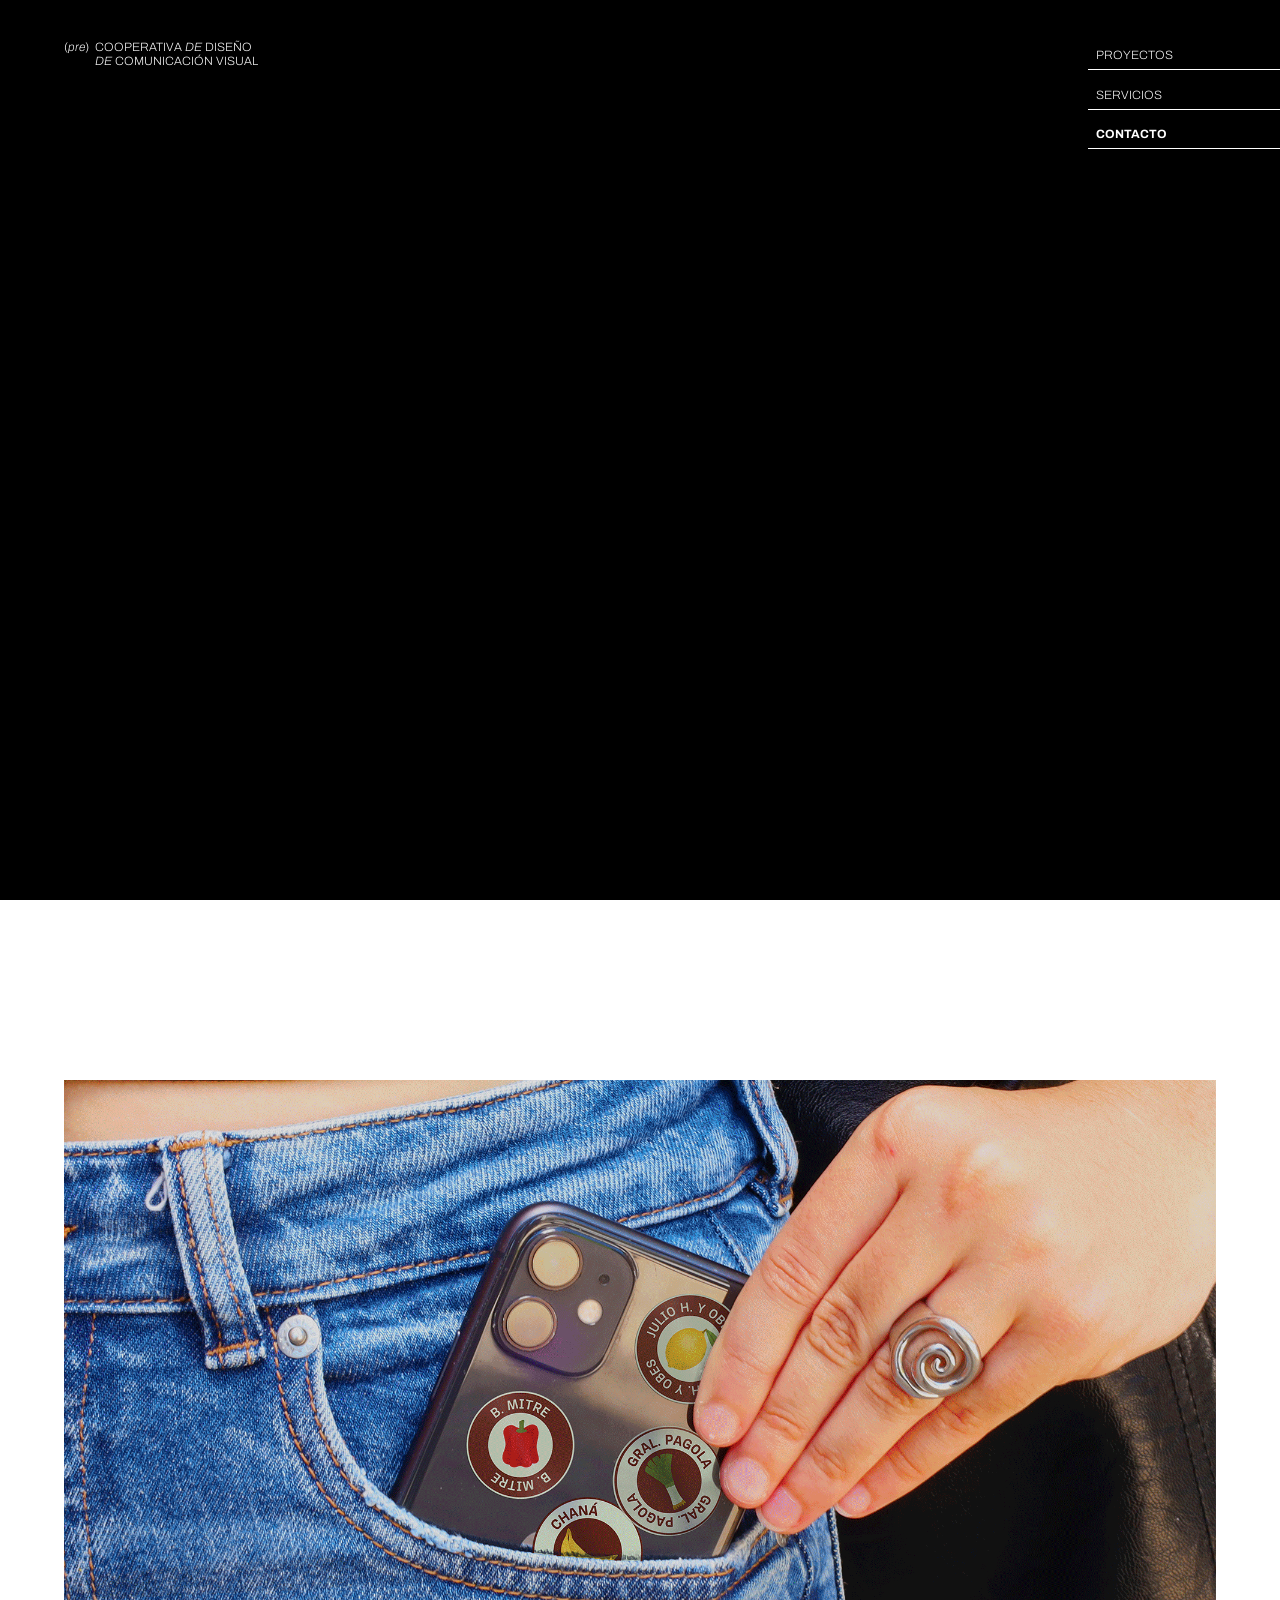
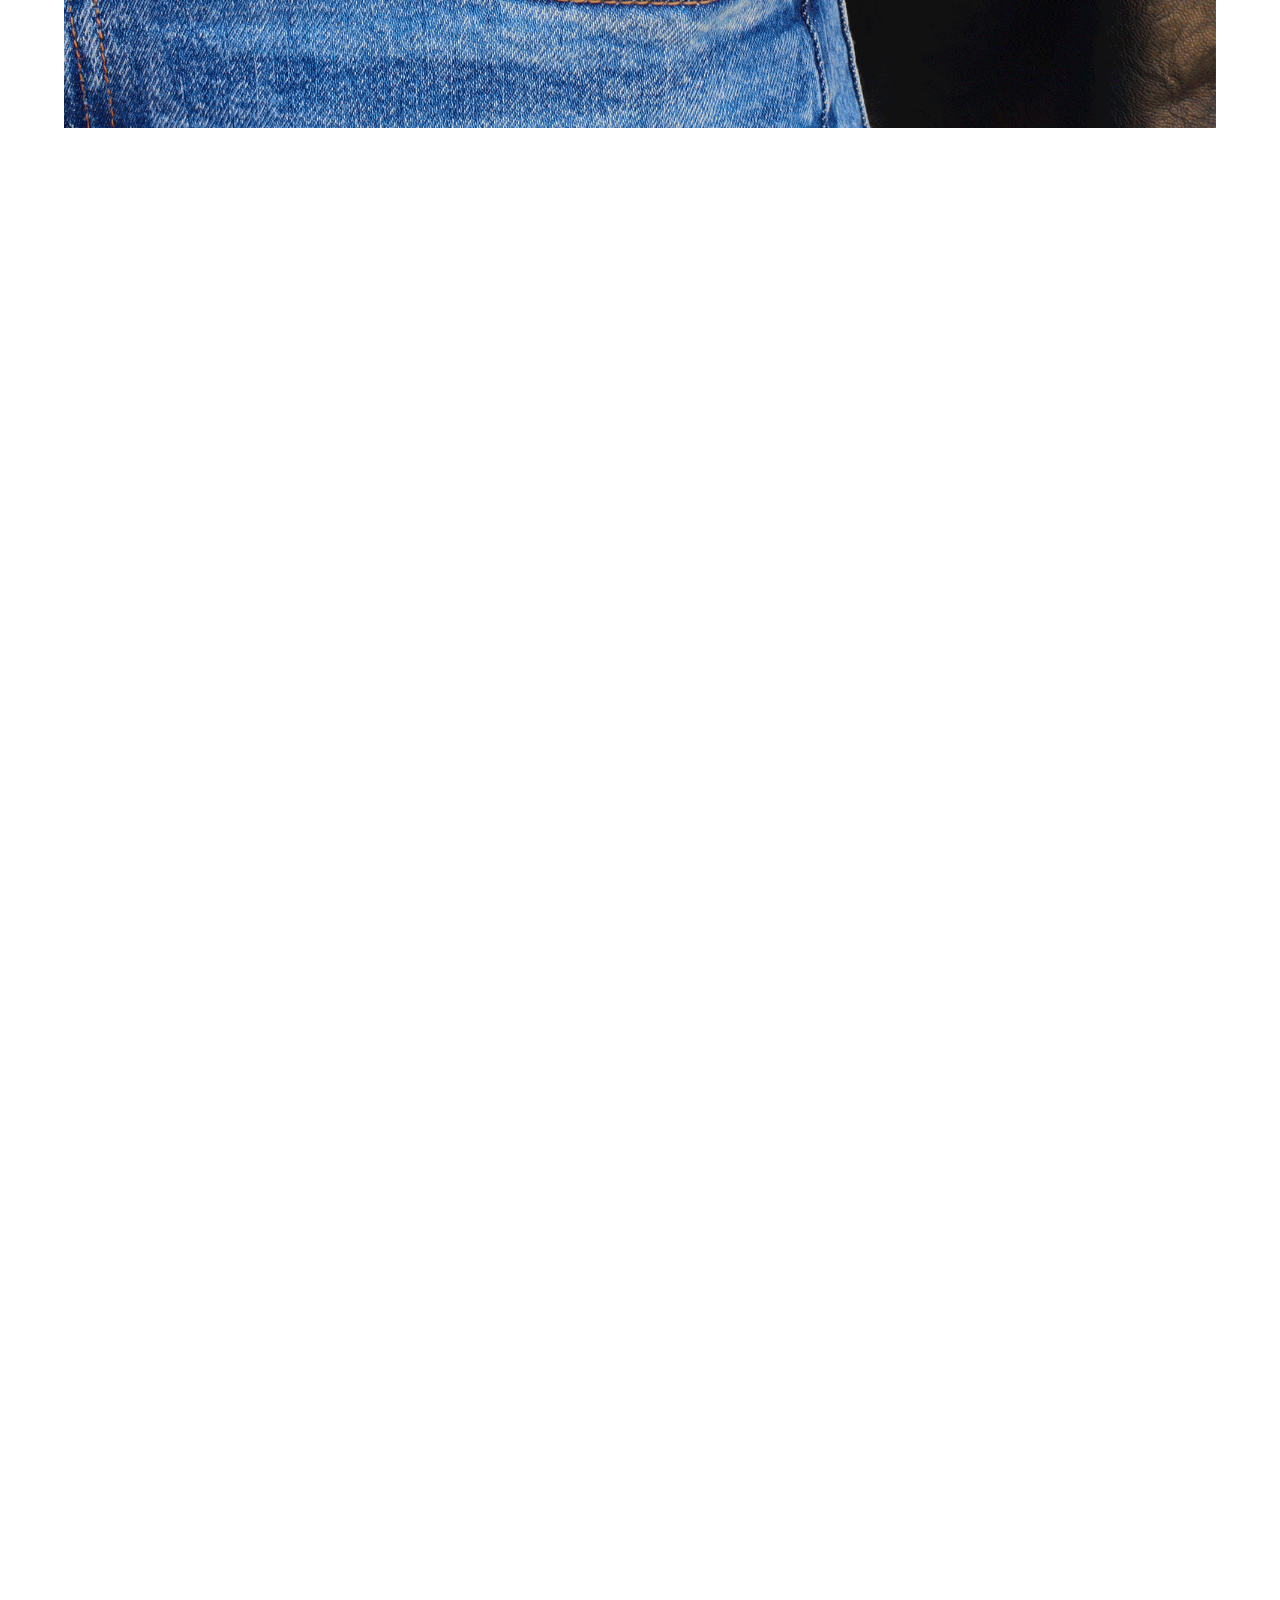
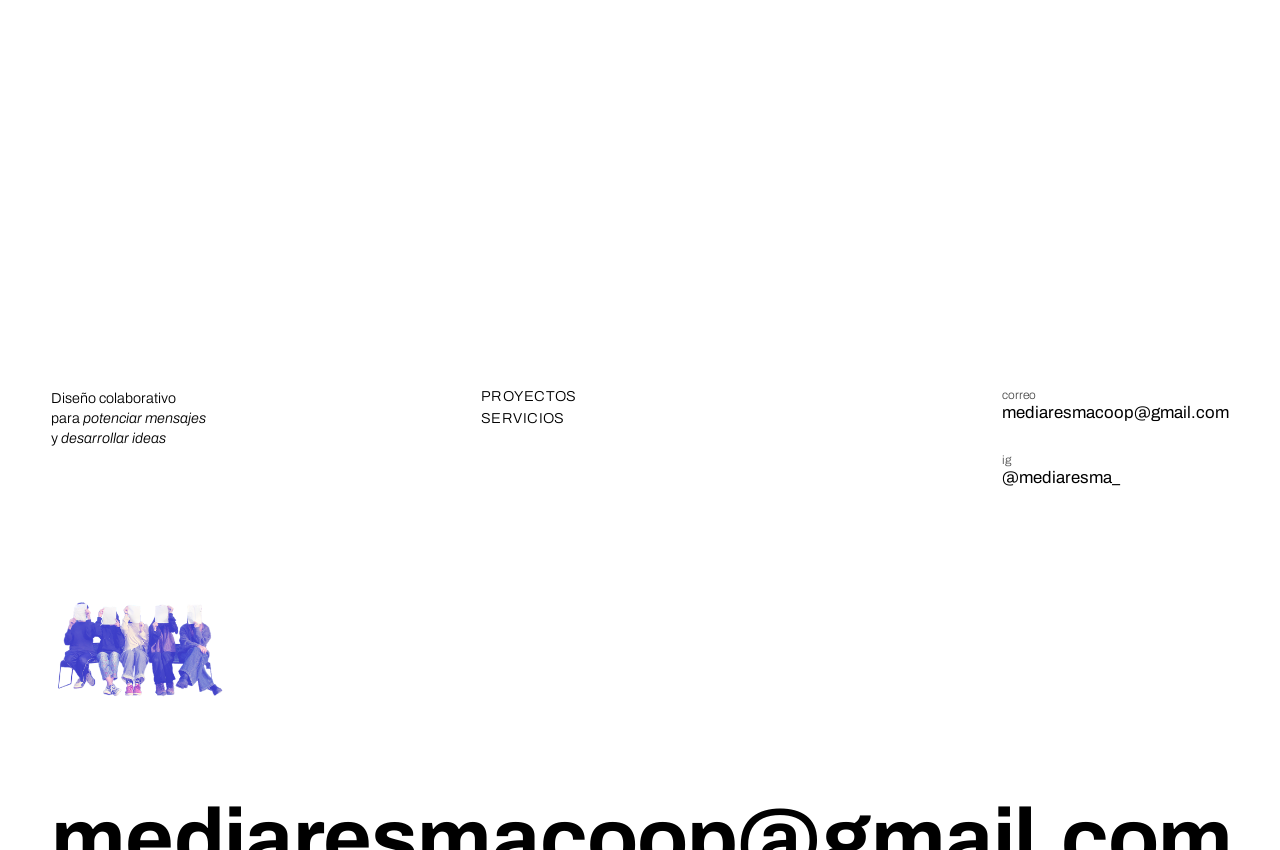
<file: index.html>
<!DOCTYPE html>
<html lang="es">
<head>
  <meta charset="UTF-8">
  <meta name="viewport" content="width=device-width, initial-scale=1.0">
  <title>Media Resma Cooperativa de Diseño</title>
  <meta name="description" content="Diseño de Comunicación Visual">
  <link rel="icon" type="image/png" href="img/iconMR.png">
  <link rel="preconnect" href="https://fonts.googleapis.com">
  <link rel="preconnect" href="https://fonts.gstatic.com" crossorigin>
  <link href="https://fonts.googleapis.com/css2?family=Archivo:ital,wght@0,100..900;1,100..900&display=swap" rel="stylesheet">
  <link rel="stylesheet" href="styles.css">
</head>
<body>

  <!-- Capa de fondo propia (evita que el color se "propague" al canvas
       del documento, lo que rompería el mix-blend-mode del texto) -->
  <div class="page-bg" aria-hidden="true"></div>

  <!-- ENCABEZADO -->
  <header class="header">
    <a href="#inicio" class="header__logo">
      <span class="header__pre">(<em>pre</em>)</span>Cooperativa <em>de</em> diseño<br>
      <em>de</em> comunicación visual
    </a>

    <nav class="header__nav">
      <a href="#proyectos"><span>Proyectos</span></a>
      <a href="#servicios"><span>Servicios</span></a>
      <a href="#contacto-footer"><span>Contacto</span></a>
    </nav>
  </header>

  <main>

    <!-- HERO: imagen de los papeles 
    <section class="hero" id="inicio">
      <img class="hero__imagen" src="img/papeles.png" alt="Papeles apilados">
    </section>-->

    <!-- HERO: logo (provisorio, hasta tener la imagen de los papeles) -->
    <section class="hero" id="inicio">
      <video class="hero__logo" autoplay loop muted playsinline aria-label="Media Resma">
        <source src="logo.mp4" type="video/mp4">
      </video>
    </section>

    <!-- GIF (o link a la presentación) -->
    <section class="bloque bloque--gif" id="proyectos">
      <a href="https://link-a-la-presentacion" target="_blank" rel="noopener">
        <img src="img/presentacion.gif" alt="Presentación de proyectos">
      </a>
    </section>

     <!-- TEXTO (del brochure, tipo biográfico) -->
   <section class="bloque bloque--texto" id="presentacion">
      <div class="espectro">
        <div class="espectro__fila"><span class="espectro__izq">Universal</span><span class="espectro__linea"></span><span class="espectro__der">Situado</span></div>
        <div class="espectro__fila"><span class="espectro__izq">Indiferente</span><span class="espectro__linea"></span><span class="espectro__der">Empático</span></div>
        <div class="espectro__fila"><span class="espectro__izq">Colonial</span><span class="espectro__linea"></span><span class="espectro__der">Decolonial</span></div>
        <div class="espectro__fila"><span class="espectro__izq">Alienante</span><span class="espectro__linea"></span><span class="espectro__der">Autodeterminado</span></div>
      </div>
  </section>

    <!-- SERVICIOS -->
    <section class="bloque bloque--servicios" id="servicios">
      <h2>Servicios</h2>
      <p class="servicios__intro">Ofrecemos estrategias a medida de las necesidades de cada proyecto. Esta lista no es un catálogo cerrado. Si la solución que estás buscando no se encuentra aquí, contactanos para construirla juntxs.</p>

      <dl class="servicios__lista">
        <div class="servicios__item">
          <dt>Identidad visual</dt>
          <dd>Diseño de signo identitario &middot; Sistema de identidad visual &middot; Estrategia de marca gráfica &middot; Despliegue de marca actual</dd>
        </div>
        <div class="servicios__item">
          <dt>Arte impreso</dt>
          <dd>Piezas independientes &middot; Posters para eventos culturales, musicales y comerciales &middot; Concepto e imagen &middot; Arte de tapa</dd>
        </div>
        <div class="servicios__item">
          <dt>Ilustración</dt>
          <dd>Desarrollo de originales únicos o integrados a sistemas visuales &middot; Digital &middot; Vectorial &middot; Analógico</dd>
        </div>
        <div class="servicios__item">
          <dt>Editorial</dt>
          <dd>Maquetación &middot; Diseño y producción de libros, revistas y catálogos &middot; Diseño de información</dd>
        </div>
        <div class="servicios__item">
          <dt>Tipografía</dt>
          <dd>Lettering &middot; Tipografía para títulos &middot; Tipografía de marca &middot; Alfabeto</dd>
        </div>
        <div class="servicios__item">
          <dt>Web</dt>
          <dd>Prototipado &middot; Análisis de usuario &middot; Experiencia de usuario &middot; Flujo de usuario &middot; Diseño de Interfaz y desarrollo</dd>
        </div>
      </dl>
    </section>

  </main>

  <!-- PIE -->
  <footer class="footer" id="contacto-footer">
    <div class="footer__top">

      <div class="footer__col footer__col--intro">
        <p class="footer__tagline">
          Diseño colaborativo<br>
          para <em>potenciar mensajes</em><br>
          y <em>desarrollar ideas</em>
        </p>
        <img class="footer__imagen" src="img/equipo.png" alt="Integrantes de Media Resma sentadas leyendo">
      </div>

      <nav class="footer__col footer__col--nav">
        <a href="#proyectos">Proyectos</a>
        <a href="#servicios">Servicios</a>
      </nav>

      <div class="footer__col footer__col--contacto">
        <span class="footer__label">correo</span>
        <a class="footer__dato" href="mailto:mediaresmacoop@gmail.com">mediaresmacoop@gmail.com</a>

        <span class="footer__label">ig</span>
        <a class="footer__dato" href="https://instagram.com/mediaresma_" target="_blank" rel="noopener">@mediaresma_</a>
      </div>

    </div>

    <div class="footer__mail-gigante" aria-hidden="true"><span>mediaresmacoop@gmail.com</span></div>
  </footer>

  <script src="script.js"></script>
</body>
</html>
</file>
<file: styles.css>
/* ---------- Variables ---------- */
:root {
  --negro: #000;
  --blanco: #fff;
  --margen: 4rem;          /* margen lateral general */
  --ancho-contenido: 1200px;
  --fuente: "Archivo", Arial, sans-serif; /* reemplazar por la tipografía definitiva */
}

/* ---------- Reset básico ---------- */
*,
*::before,
*::after {
  box-sizing: border-box;
  margin: 0;
  padding: 0;
}

html {
  scroll-behavior: smooth;
  scrollbar-color: var(--blanco) var(--negro);
  scrollbar-width: thin;
}

/* ---------- Scrollbar (Chrome/Edge/Safari) ---------- */
::-webkit-scrollbar {
  width: 8px;
}

::-webkit-scrollbar-track {
  background: var(--negro);
}

::-webkit-scrollbar-thumb {
  background: var(--blanco);
  border-radius: 0;
}

body {
  font-family: var(--fuente);
  color: var(--blanco);
  font-weight: 200;
}

/* Capa de fondo dedicada (ver script.js): un div normal, no el
   background de body/html, para que el mix-blend-mode del texto
   pueda contrastar correctamente contra él.
   Sin transition: el JS ya cambia el color en cada scroll y una
   transición lo dejaría siempre atrasado (gris eterno). */
.page-bg {
  position: fixed;
  inset: 0;
  z-index: -1;
  background-color: var(--negro);
}

img {
  display: block;
  max-width: 100%;
}

a {
  color: inherit;
  text-decoration: none;
}

/* ---------- Fondo negro > blanco controlado por scroll (ver script.js) ---------- */

/* El texto usa mix-blend-mode para invertirse automáticamente
   según el color de fondo detrás y mantenerse siempre legible. */
.bloque--servicios h2,
.bloque--servicios p,
.bloque--servicios dt,
.bloque--servicios dd {
  color: #fff;
  mix-blend-mode: difference;
}

/* ---------- Header ---------- */
.header {
  position: fixed;
  top: 0;
  left: 0;
  right: 0;
  z-index: 10;
  display: flex;
  justify-content: space-between;
  align-items: flex-start;
  padding: 2.5rem 0 2.5rem var(--margen);
  font-size: 0.75rem;
  text-transform: uppercase;
}

.header__logo {
  color: var(--page-fg, #fff);
  transition: color 0.2s linear;
   display: block;
  padding-left: 2.6em;
  text-indent: -2.6em;
}

.header__pre {
  display: inline-block;
  width: 2.6em;
  text-indent: 0;
  text-transform: none;
}

.header__nav {
  display: flex;
  flex-direction: column;
  gap: 0.6rem;
  min-width: 12rem;
}

.header__nav a {
  position: relative;
  display: block;
  padding: 0.5rem 0.75rem 0.5rem 0.5rem;
}

/* Highlight que se revela de derecha a izquierda al hacer hover.
   Su color es el opuesto del fondo de la página en ese momento. */
.header__nav a::before {
  content: "";
  position: absolute;
  inset: 0;
  z-index: 0;
  background-color: var(--page-fg, #fff);
  transform: scaleX(0);
  transform-origin: right center;
  transition: transform 0.45s ease-in-out;
  pointer-events: none;
}

.header__nav a:hover::before,
.header__nav a:focus-visible::before {
  transform: scaleX(1);
}

/* Línea inferior y texto: su color es el opuesto del fondo de la
   página; al pasar el highlight por encima pasan a ser del color
   del fondo, que es el opuesto del highlight, manteniendo el
   contraste. La transición va en sincro con la del highlight. */
.header__nav a::after {
  content: "";
  position: absolute;
  z-index: 2;
  left: 0;
  right: 0;
  bottom: 0;
  height: 1px;
  background-color: var(--page-fg, #fff);
  transition: background-color 0.45s ease-in-out;
}

.header__nav a span {
  position: relative;
  z-index: 1;
  display: inline-block;
  color: var(--page-fg, #fff);
  transition: color 0.45s ease-in-out;
}

.header__nav a:hover span,
.header__nav a:focus-visible span {
  color: var(--page-bg, #000);
}

.header__nav a:hover::after,
.header__nav a:focus-visible::after {
  background-color: var(--page-bg, #000);
}

.header__nav a.is-active {
  font-weight: 700;
}

/* ---------- Hero ---------- */
.hero {
  min-height: 100vh;
  display: flex;
  justify-content: center;
  align-items: center;
}

/* Logo en video (provisorio). Invierte el video (papel gris y tinta
   negra) y sube el contraste: fondo negro y letras blancas. */
.hero__logo {
  width: min(80vmin, 600px);
  height: auto;
  filter: invert(1) brightness(0.7) contrast(6);
}

/* ---------- Bloques de contenido ---------- */
.bloque {
  width: calc(100% - var(--margen) * 2);
  max-width: var(--ancho-contenido);
  margin: 0 auto 2rem;
}

.bloque--gif {
  min-height: 60vh;
  margin-top: 20vh;
  scroll-margin-top: 14vh;   /* al clickear "Proyectos", deja aire debajo del header */
}

.bloque--gif img {
  width: auto;
  max-width: 100%;
  max-height: 76vh;          /* el GIF entra completo en pantalla */
  margin: 0 auto;
}

.bloque--servicios {
  min-height: 60vh;
  padding-top: 20vh;
  padding-bottom: 35vh;   /* más aire antes del footer */
}

.bloque--servicios h2 {
  font-size: 2rem;
  margin-bottom: 1.5rem;
}

.servicios__intro {
  max-width: calc(50% - var(--margen) / 2);
  margin-bottom: 3rem;
  opacity: 0.8;
}

.servicios__lista {
  display: grid;
  grid-template-columns: repeat(2, 1fr);
  gap: 2.5rem var(--margen);
}

.servicios__item dt {
  font-weight: 700;
  font-size: 1rem;
  margin-bottom: 0.5rem;
}

.servicios__item dd {
  margin: 0;
  line-height: 1.5;
}

@media (max-width: 768px) {
  .servicios__lista {
    grid-template-columns: 1fr;
  }
  .servicios__intro {
  max-width: 100%;
  }
}

/* ---------- Espectro (sección de texto, estática) ---------- */
.bloque--texto {
  padding: 28vh 0;
  color: var(--page-fg, #fff);
  font-family: var(--fuente);
}

/* Ocupa todo el ancho entre márgenes */
.espectro {
  width: 100%;
  display: flex;
  flex-direction: column;
  gap: 2.5rem;
}

.espectro__fila {
  display: flex;
  align-items: baseline;
  font-size: 1.1rem;
}

.espectro__izq {
  font-weight: 300;
}

/* La línea se estira y empuja las palabras a los extremos */
.espectro__linea {
  flex: 1;
  height: 1px;
  margin: 0 1.5rem;
  background: currentColor;
}

.espectro__der {
  font-weight: 700;
}

@media (max-width: 768px) {
  .espectro__fila { font-size: 0.95rem; }
  .espectro__linea { margin: 0 0.75rem; }
}

/* ---------- Footer ---------- */
.footer {
  position: relative;
  min-height: 20vh;
  background: #fff;
  color: #000;
  font-family: var(--fuente);
  overflow: hidden;
  padding-top: 7rem;
}

.footer a {
  color: inherit;
  text-decoration: none;
}

.footer__top {
  display: grid;
  grid-template-columns: 1.2fr 1fr 1.2fr;
  gap: 3rem;
  padding: 0 4vw;
  align-items: start;
}

.footer__tagline {
  margin: 0;
  font-size: 0.9rem;
  line-height: 1.4;
  font-weight: 300;
}

.footer__imagen {
  display: block;
  width: min(14vw, 210px);
  height: auto;
  margin-top: 9rem;
  opacity: 0.9;
}

.footer__col--nav {
  display: flex;
  flex-direction: column;
  align-items: flex-start;
  gap: 0.35rem;
  font-size: 0.9rem;
  font-weight: 300;
  text-transform: uppercase;
  letter-spacing: 0.03em;
}

/* Hover de subrayado en Proyectos y Servicios */
.footer__col--nav a {
  text-decoration: underline;
  text-decoration-color: transparent;
  text-underline-offset: 0.25em;
  text-decoration-thickness: 1px;
  transition: text-decoration-color 0.2s ease;
}

.footer__col--nav a:hover {
  text-decoration-color: #000;
}

.footer__col--contacto {
  display: flex;
  flex-direction: column;
  justify-self: end;
}

.footer__label {
  font-size: 0.75rem;
  font-weight: 300;
  opacity: 0.7;
  margin-top: 1.8rem;
}

.footer__label:first-child {
  margin-top: 0;
}

.footer__dato {
  font-size: 1.05rem;
  font-weight: 400;
  line-height: 1.3;
}

/* Mail gigante: centrado, márgenes parejos, cortado abajo */
.footer__mail-gigante {
  display: block;
  font-size: 6.8vw;            /* valor de respaldo; el JS lo ajusta exacto */
  font-weight: 700;
  line-height: 1;
  white-space: nowrap;
  text-align: center;
  height: 0.62em;
  overflow: hidden;
  margin: 6rem 4vw 0;          /* mismo margen a izquierda y derecha */
  letter-spacing: -0.01em;
}

/* ---------- Responsive ---------- */
@media (max-width: 768px) {
  :root {
    --margen: 1.5rem;
  }

  .header {
    padding: 1.5rem 0 1.5rem var(--margen);
  }

  .header__nav {
    min-width: 8rem;
  }

  .hero__logo {
    width: 70vw;
  }

  .footer { padding-top: 4rem; }

  .footer__top {
    grid-template-columns: 1fr;
    gap: 2.5rem;
  }

  .footer__imagen { width: 30vw; margin-top: 2rem; }
  .footer__col--contacto { justify-self: start; }
  .footer__mail-gigante { margin-top: 4rem; }
}
</file>
